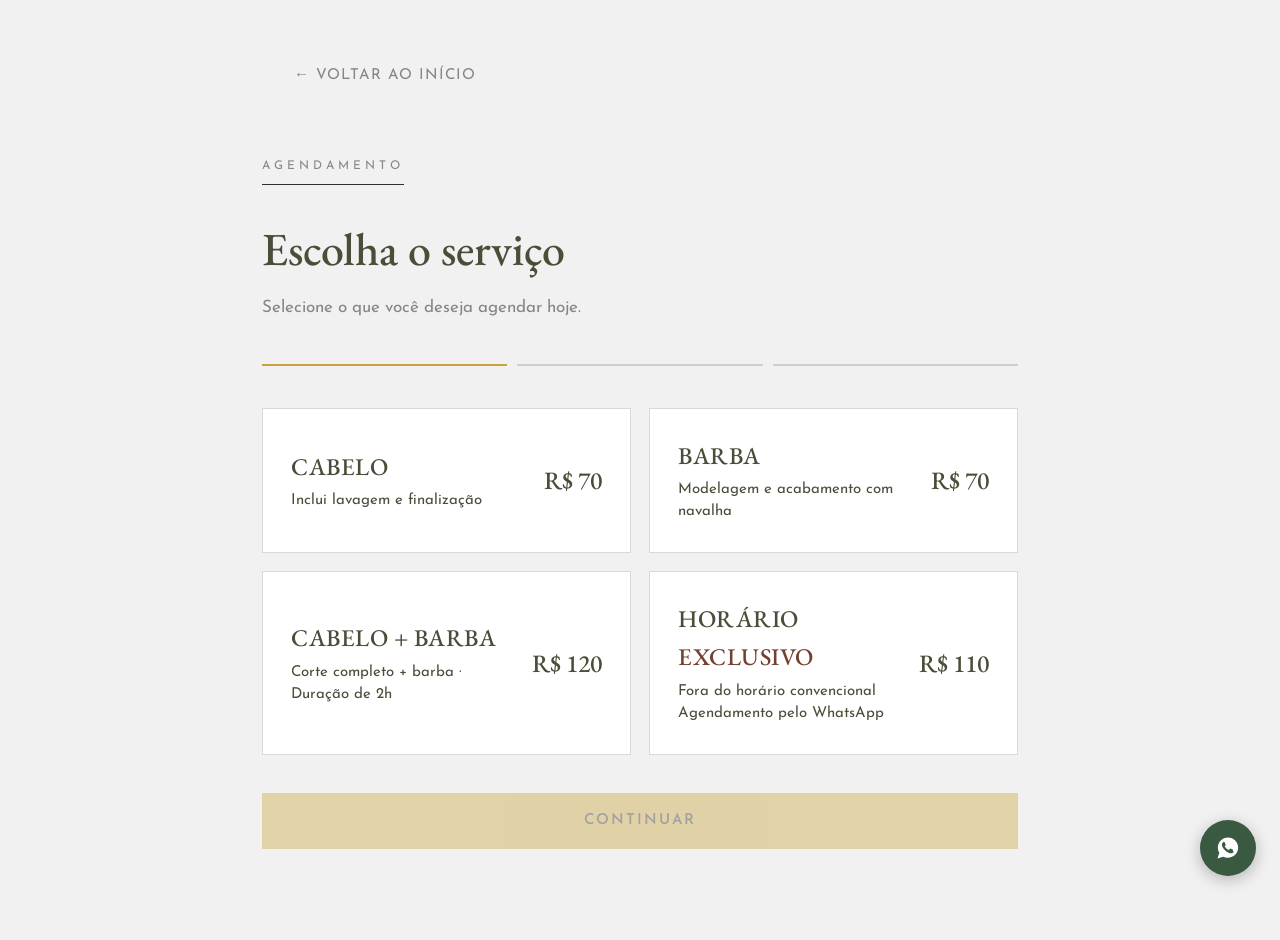
<file: pages/agendar.html>
<!DOCTYPE html>
<html lang="pt-BR">
<head>
<meta charset="UTF-8" />
<meta name="viewport" content="width=device-width, initial-scale=1.0" />
<title>Agendar — Alison Estevam</title>
<link rel="preconnect" href="https://fonts.googleapis.com">
<link rel="preconnect" href="https://fonts.gstatic.com" crossorigin>
<link href="https://fonts.googleapis.com/css2?family=EB+Garamond:wght@400;500;600;700&family=Josefin+Sans:wght@300;400;500;600;700&family=Baskervville:ital@0;1&display=swap" rel="stylesheet">
<link rel="stylesheet" href="../css/style.css" />
<link rel="stylesheet" href="../css/desktop-responsive.css" media="(min-width: 900px)" />
<style>
  /* Forca o fluxo a ser visivel e nao fixo na pagina dedicada */
  #booking-flow-root { display: block !important; position: static !important; overflow-y: visible !important; inset: auto !important; z-index: auto !important; }
  body { background: #FFFFFF; } /* --branco */
</style>
</head>
<body>
<div id="booking-flow-root">

<div class="dev-nav" id="devNav"></div>

<div class="app-wrap">

  <!-- ============ SCREEN 2: SERVICE SELECTION ============ -->
  <div class="screen" id="screen-booking-service">
    <div class="back-link" onclick="closeBookingFlow()">← Voltar ao início</div>
    <div class="booking-header">
      <div class="eyebrow">Agendamento</div>
      <h2 class="booking-title">Escolha o serviço</h2>
      <p class="booking-subtitle">Selecione o que você deseja agendar hoje.</p>
    </div>

    <div class="step-indicator">
      <div class="step-dot done"></div>
      <div class="step-dot"></div>
      <div class="step-dot"></div>
    </div>

    <div class="service-list">
      <div class="bk-card" data-service="Cabelo" data-price="R$ 70" onclick="selectService(this)">
        <div>
          <div class="name">Cabelo</div>
          <div class="meta">Inclui lavagem e finalização</div>
        </div>
        <div class="price">R$ 70</div>
      </div>

      <div class="bk-card" data-service="Barba" data-price="R$ 70" onclick="selectService(this)">
        <div>
          <div class="name">Barba</div>
          <div class="meta">Modelagem e acabamento com navalha</div>
        </div>
        <div class="price">R$ 70</div>
      </div>

      <div class="bk-card" data-service="Cabelo + Barba" data-price="R$ 120" data-duration="2" onclick="selectService(this)">
        <div>
          <div class="name">Cabelo + Barba</div>
          <div class="meta">Corte completo + barba · Duração de 2h</div>
        </div>
        <div class="price">R$ 120</div>
      </div>

      <div class="bk-card" data-service="Horário Exclusivo" data-price="R$ 110" data-whatsapp-only="true" onclick="selectService(this)">
        <div>
          <div class="name">Horário <span style="color: var(--marrom);">Exclusivo</span></div>
          <div class="meta">Fora do horário convencional<br>Agendamento pelo WhatsApp</div>
        </div>
        <div class="price">R$ 110</div>
      </div>

    </div>

    <div class="continue-bar">
      <button class="btn-primary-gold" style="width:100%; max-width:100%;" id="continueBtn1" onclick="openComplementos()" disabled>
        Continuar
      </button>
    </div>
  </div>

  <!-- ============ MODAL: COMPLEMENTOS (sobrepõe a tela de Serviço) ============ -->
  <div class="modal-backdrop" id="complementosBackdrop">
    <div class="modal-box">
      <div class="modal-close" onclick="closeComplementos()">✕</div>
      <div class="modal-optional-tag">Opcional</div>
      <h2 class="booking-title">Complementos</h2>
      <p class="booking-subtitle">Adicione um cuidado extra ao seu horário, se quiser — não é obrigatório.</p>

      <div class="service-list" id="complementosList" style="padding:0;"></div>

      <div class="continue-bar" style="padding:24px 0 0;">
        <button class="btn-primary-gold" style="width:100%; max-width:100%;" id="continueComplementosBtn" onclick="closeComplementos(); goTo('booking-calendar');">
          Continuar sem complementos
        </button>
      </div>
    </div>
  </div>

  <!-- ============ SCREEN 3: CALENDAR + TIME ============ -->
  <div class="screen" id="screen-booking-calendar">
    <div class="back-link" onclick="goTo('booking-service')">← Trocar serviço</div>
    <div class="booking-header">
      <div class="eyebrow">Agendamento</div>
      <h2 class="booking-title">Escolha data e horário</h2>
      <p class="booking-subtitle" id="serviceConfirmText">Horários disponíveis para o serviço selecionado.</p>
    </div>

    <div class="step-indicator">
      <div class="step-dot done"></div>
      <div class="step-dot done"></div>
      <div class="step-dot"></div>
    </div>

    <div class="calendar-wrap">
      <div class="cal-month">
        <div class="label" id="calLabel">—</div>
        <div class="arrows">
          <span id="prevMonthBtn" onclick="changeMonth(-1)">‹</span>
          <span id="nextMonthBtn" onclick="changeMonth(1)">›</span>
        </div>
      </div>
      <div class="cal-legend">
        <span>Disponibilidade:</span>
        <span class="cal-legend__item"><span class="cal-day__dot cal-day__dot--alta"></span>7–5</span>
        <span class="cal-legend__item"><span class="cal-day__dot cal-day__dot--media"></span>4–3</span>
        <span class="cal-legend__item"><span class="cal-day__dot cal-day__dot--baixa"></span>2–1</span>
      </div>
      <div class="cal-grid" id="calGrid">
        <div class="cal-dow">D</div><div class="cal-dow">S</div><div class="cal-dow">T</div><div class="cal-dow">Q</div><div class="cal-dow">Q</div><div class="cal-dow">S</div><div class="cal-dow">S</div>
      </div>

      <div class="time-label" id="timeLabel">Selecione um dia para ver os horários</div>
      <div class="time-grid" id="timeGrid"></div>
    </div>

    <div class="continue-bar">
      <button class="btn-primary-gold" style="width:100%; max-width:100%;" id="continueBtn2" onclick="goTo('booking-confirm')" disabled>
        Continuar
      </button>
    </div>
  </div>

  <!-- ============ SCREEN 4: SUMMARY + CONFIRM ============ -->
  <div class="screen" id="screen-booking-confirm">
    <div class="back-link" onclick="goTo('booking-calendar')">← Ajustar data/horário</div>
    <div class="booking-header">
      <div class="eyebrow">Agendamento</div>
      <h2 class="booking-title">Confirme seu horário</h2>
      <p class="booking-subtitle">Revise os detalhes antes de confirmar.</p>
    </div>

    <div class="customer-fields">
      <label for="customerName">Nome</label>
      <input id="customerName" type="text" autocomplete="name" placeholder="Seu nome completo">
      <label for="customerPhone">WhatsApp</label>
      <input id="customerPhone" type="tel" autocomplete="tel" placeholder="(11) 99999-9999">
    </div>

    <div class="step-indicator">
      <div class="step-dot done"></div>
      <div class="step-dot done"></div>
      <div class="step-dot done"></div>
    </div>

    <div class="summary-box">
      <div class="summary-row"><div class="label">Serviço</div><div class="value" id="sumService">—</div></div>
      <div class="summary-row stack"><div class="label">Complementos</div><div class="value" id="sumComplementos">—</div></div>
      <div class="summary-row"><div class="label">Data</div><div class="value" id="sumDate">—</div></div>
      <div class="summary-row"><div class="label">Horário</div><div class="value" id="sumTime">—</div></div>
      <div class="summary-row"><div class="label">Valor</div><div class="value" id="sumPrice">—</div></div>
    </div>

    <div class="continue-bar">
      <button class="btn-primary-gold confirm-booking-btn" style="width:100%; max-width:100%;" onclick="confirmBooking()">
        Confirmar agendamento
      </button>
    </div>
  </div>

  <!-- ============ SCREEN 5: SUCCESS ============ -->
  <div class="screen" id="screen-booking-success">
    <div class="confirm-screen">
      <div class="confirm-icon">
        <svg viewBox="0 0 24 24" fill="none" stroke-width="2" stroke-linecap="round" stroke-linejoin="round"><polyline points="20 6 9 17 4 12"></polyline></svg>
      </div>
      <h2>Agendamento confirmado</h2>
      <p>Seu agendamento foi registrado. Em breve entraremos em contato pelo WhatsApp informado. Até breve.</p>
      <button class="btn-primary-gold" onclick="resetAndGoHero()">Voltar ao início</button>
    </div>
  </div>

</div>

<!-- Floating WhatsApp, visible across all screens -->
<div class="floating-wa" onclick="alert('Abriria o WhatsApp diretamente')">
  <svg viewBox="0 0 32 32" fill="white"><path d="M16.001 3C9.096 3 3.5 8.596 3.5 15.5c0 2.393.669 4.63 1.828 6.537L3 29l7.16-2.279A12.44 12.44 0 0 0 16.001 28C22.906 28 28.5 22.404 28.5 15.5S22.906 3 16.001 3zm7.06 17.606c-.302.851-1.497 1.559-2.457 1.764-.653.139-1.507.25-4.383-.941-3.68-1.525-6.048-5.263-6.233-5.508-.177-.245-1.487-1.981-1.487-3.779 0-1.798.943-2.68 1.278-3.049.302-.334.66-.417.88-.417.221 0 .441.002.634.011.204.01.478-.077.747.57.28.673.951 2.323 1.034 2.492.083.169.139.368.028.599-.11.23-.166.373-.331.573-.166.2-.348.446-.497.599-.166.169-.339.352-.145.688.194.336.862 1.423 1.851 2.304 1.271 1.133 2.343 1.484 2.679 1.653.336.169.532.14.728-.086.194-.226.833-.972 1.056-1.305.222-.334.443-.278.746-.169.303.109 1.928.909 2.259 1.074.331.166.55.246.632.383.083.14.083.809-.219 1.639z"/></svg>
</div>

</div><!-- /#booking-flow-root -->

<script src="../js/script.js"></script>
<script>
  // Pre-selecao de servico via query string
  (function(){
    var params = new URLSearchParams(window.location.search);
    var service = params.get('service');
    function init(){
      var root = document.getElementById('booking-flow-root');
      if(root) root.style.display = 'block';
      if(service && typeof openBookingFlow === 'function'){ openBookingFlow(service); }
      else if(typeof goTo === 'function'){ goTo('booking-service'); }
    }
    if(document.readyState === 'loading'){ document.addEventListener('DOMContentLoaded', init); }
    else { init(); }
  })();
</script>
</body>
</html>
</file>
<file: css/style.css>
html{ scroll-behavior:smooth; }
  :root{
    --carvao:#2E2E2B;
    --off-white:#F1F1F1;
    --branco:#FFFFFF;
    --dourado:#CBA339;
    --verde:#4B4D39;
    --marrom:#744032;
    --creme:#F5F0E8;
    --navbar-h:15.989vw; /* -10% adicional sobre 17.765vw (que já era -20% do valor original, 22.206vw) */
  }

  *{box-sizing:border-box; margin:0; padding:0;}

  body{
    background:var(--branco);
    display:flex;
    flex-direction:column;
    align-items:center;
  }

  /* ================= BARRA FIXA (fora do Hero) ================= */
  .site-navbar{
    position:fixed;
    top:0;
    left:0;
    width:100%;
    height:var(--navbar-h);
    background:var(--branco);
    z-index:1000;
    container-type:inline-size;
  }

  /* ---------- Tipografia compartilhada: MENU / marca / AGENDAR ---------- */
  .site-navbar__link{
    position:absolute;
    top:58%;
    transform:translateY(-50%);
    color:var(--carvao);
    font-family:'Josefin Sans', sans-serif;
    font-weight:400;
    font-size:2.9cqw;
    letter-spacing:0.08em;
    line-height:1;
    text-transform:uppercase;
    text-decoration:none;
    background:none;
    border:none;
    padding:0;
    cursor:pointer;
    white-space:nowrap;
  }

  .site-navbar__menu-text{
    left:6.136%;
  }
  /* Área de toque confortável, mesmo com a barra reduzida */
  .site-navbar__menu-text::before{
    content:'';
    position:absolute;
    top:-16px;
    bottom:-16px;
    left:-10px;
    right:-10px;
  }

  .site-navbar__brand{
    left:50%;
    top:58%;
    transform:translate(-50%,-50%);
    font-family:'EB Garamond', serif;
    font-weight:400;
    font-size:2.9cqw;
    letter-spacing:0.04em;
  }

  .site-navbar__cta{
    right:6.136%;
  }

  .site-navbar button:focus-visible,
  .site-navbar a:focus-visible{
    outline:2px solid var(--dourado);
    outline-offset:2px;
  }

  /* ================= MENU LATERAL ================= */
  .side-menu{
    position:fixed;
    top:0;
    left:0;
    width:min(82vw, 360px);
    height:100vh;
    padding:34px 30px;
    background:var(--creme);
    color:var(--carvao);
    transform:translateX(-100%);
    transition:transform .3s ease;
    z-index:1200;
    box-shadow:8px 0 30px rgba(0,0,0,.2);
  }
  .side-menu.is-open{ transform:translateX(0); }
  .side-menu__close{
    position:absolute;
    top:18px;
    right:22px;
    border:0;
    background:none;
    color:var(--carvao);
    font-size:32px;
    line-height:1;
    cursor:pointer;
  }
  .side-menu__eyebrow{
    margin-top:48px;
    color:var(--dourado);
    font:500 12px 'Josefin Sans',sans-serif;
    letter-spacing:.2em;
    text-transform:uppercase;
  }
  .side-menu__nav{ margin-top:34px; }
  .side-menu__module{
    padding-bottom:16px;
    border-bottom:1px solid rgba(46,46,43,.2);
    font:500 28px 'EB Garamond',serif;
  }
  .side-menu__item{
    display:block;
    width:100%;
    padding:18px 0;
    border:0;
    border-bottom:1px solid rgba(46,46,43,.12);
    background:none;
    color:var(--carvao);
    text-align:left;
    font:400 17px 'Josefin Sans',sans-serif;
    cursor:default;
  }
  .side-menu-backdrop{
    position:fixed;
    inset:0;
    background:rgba(0,0,0,.45);
    opacity:0;
    pointer-events:none;
    transition:opacity .3s ease;
    z-index:1100;
  }
  .side-menu-backdrop.is-visible{ opacity:1; pointer-events:auto; }

  /* ================= HERO ================= */
  /* Frame de referência: 440 de largura (pontos lógicos do iPhone 16 Pro
     Max). Todo o posicionamento interno é feito em % desse frame, para
     que a proporção exata do design seja preservada em qualquer largura
     de tela. A barra fixa agora vive fora do Hero (.site-navbar), por
     isso o Hero ganha margin-top equivalente à altura dela. */
  .hero{
    position:relative;
    width:100%;
    max-width:560px;
    aspect-ratio:440/858.293;
    margin-top:var(--navbar-h);
    background:var(--branco);
    overflow:hidden;
    container-type:inline-size;
  }

  .hero__el{
    position:absolute;
    z-index:1;
  }

  /* ---------- Título ---------- */
  .hero__title{
    left:10%;
    top:2%;
    width:80%;
    height:13.111%;
    color:var(--carvao);
    font-family:'Baskervville', serif;
    font-weight:400;
    font-size:14.5cqw;
    line-height:0.9;
    text-align:center;
    text-transform:uppercase;
    letter-spacing:0.1em;
  }

  /* ---------- Foto de fundo ---------- */
  .hero__photo{
    left:0%;
    top:0%;
    width:100%;
    height:100%;
    z-index:0;
    background-image:url("[data-uri]");
    background-size:cover;
    background-position:center;
    opacity:0.25;
  }

  /* ---------- Botão AGENDAR (CTA principal) ---------- */
  .hero__cta-primary{
    left:28.348%;
    top:68.716%;
    width:43.205%;
    height:6.121%;
    background:var(--dourado);
    color:var(--carvao);
    border:none;
    border-radius:2px;
    font-family:'Josefin Sans', sans-serif;
    font-weight:700;
    font-size:2.65cqw;
    letter-spacing:0.3em;
    line-height:1.4;
    text-transform:uppercase;
    display:flex;
    align-items:center;
    justify-content:center;
    text-decoration:none;
    cursor:pointer;
  }

  /* ---------- Botão VER SERVIÇOS (CTA secundário) ---------- */
  .hero__cta-secondary{
    left:32.591%;
    top:76.674%;
    width:34.811%;
    height:5.243%;
    background:transparent;
    color:var(--carvao);
    border:1px solid var(--carvao);
    border-radius:2px;
    font-family:'Josefin Sans', sans-serif;
    font-weight:700;
    font-size:1.89cqw;
    letter-spacing:0.3em;
    line-height:1.4;
    text-transform:uppercase;
    display:flex;
    align-items:center;
    justify-content:center;
    text-decoration:none;
    cursor:pointer;
  }

  .hero button:focus-visible,
  .hero a:focus-visible{
    outline:2px solid var(--dourado);
    outline-offset:2px;
  }

  /* ================= SERVIÇOS ================= */
  /* Frame de referência: largura 1320px (canvas do Canva). Todas as
     medidas usam cqw (1cqw = 1% da largura do container .services),
     fator valor_px ÷ 1320 × 100 — mesma metodologia usada na Hero. */
  .services{
    position:relative;
    width:100%;
    max-width:560px;
    background:var(--branco);
    container-type:inline-size;
    padding-top:21.734cqw;
    padding-bottom:10cqw;
    overflow:hidden;
  }

  /* ---------- Cabeçalho ---------- */
  .services__eyebrow{
    margin-left:10%;
    width:22.947%;
    color:var(--carvao);
    font-family:'Josefin Sans', sans-serif;
    font-weight:300;
    font-size:3.030cqw;
    letter-spacing:0.3em;
    line-height:0.8;
    text-transform:uppercase;
  }

  .services__line{
    margin-left:6.523%;
    margin-top:4.5cqw;
    width:86.955%;
    height:1px;
    background:rgba(46,46,43,0.25);
    transform:scaleY(0.5);
    transform-origin:top;
  }

  .services__title{
    margin-left:9.962%;
    margin-top:12.894cqw;
    width:73.917%;
    color:var(--carvao);
    font-family:'EB Garamond', serif;
    font-weight:400;
    font-size:5.682cqw;
    letter-spacing:0.05em;
    line-height:0.8;
    text-transform:uppercase;
  }

  .services__subtitle{
    margin-left:9.962%;
    margin-top:2.8cqw;
    width:45.098%;
    color:var(--carvao);
    font-family:'Josefin Sans', sans-serif;
    font-weight:400;
    font-size:3.030cqw;
    letter-spacing:0.07em;
    line-height:1.3;
  }

  /* ---------- Carrossel ---------- */
  .services__track{
    margin-top:9.4cqw;
    display:flex;
    gap:4.803cqw;
    overflow-x:auto;
    scroll-snap-type:x mandatory;
    padding:0 24.5cqw;
    -webkit-overflow-scrolling:touch;
    scrollbar-width:none;
  }
  .services__track::-webkit-scrollbar{ display:none; }

  .service-card{
    position:relative;
    flex:0 0 51cqw;
    height:101.909cqw;
    scroll-snap-align:center;
  }

  .service-card__photo{
    position:absolute;
    top:0; left:0;
    width:100%;
    height:57.886cqw;
    background-color:#2a2a27;
    background-size:cover;
    background-position:center top;
  }

  .service-card__body{
    position:absolute;
    top:57.886cqw; left:0;
    width:100%;
    height:44.023cqw;
    background:var(--off-white);
  }

  .service-card__name{
    position:absolute;
    top:63.523cqw; left:14.030cqw;
    width:22.947cqw;
    text-align:center;
    color:var(--verde);
    font-family:'EB Garamond', serif;
    font-weight:700;
    font-size:3.409cqw;
    letter-spacing:0.15em;
    line-height:1;
    text-transform:uppercase;
  }

  .service-card__desc{
    position:absolute;
    top:72.129cqw; left:1.318cqw;
    width:48.364cqw;
    text-align:center;
    color:var(--verde);
    font-family:'Josefin Sans', sans-serif;
    font-weight:400;
    font-size:3.030cqw;
    letter-spacing:0.07em;
    line-height:1.35;
  }

  .service-card[data-index="2"] .service-card__desc{
    top:75.538cqw;
  }

  .service-card[data-index="3"] .service-card__desc{
    top:73.8cqw;
  }

  .service-card__price{
    position:absolute;
    top:89.674cqw; left:5.182cqw;
    width:12.583cqw;
    color:var(--verde);
    font-family:'EB Garamond', serif;
    font-weight:600;
    font-size:3.409cqw;
    letter-spacing:0.05em;
    line-height:0.8;
    display:flex;
    align-items:center;
    height:6.705cqw;
  }

  .service-card__cta{
    position:absolute;
    top:89.674cqw; left:22.674cqw;
    width:24.106cqw;
    height:6.705cqw;
    background:var(--dourado);
    color:var(--carvao);
    border:none;
    border-radius:2px;
    font-family:'Josefin Sans', sans-serif;
    font-weight:700;
    font-size:2.2cqw;
    letter-spacing:0.3em;
    line-height:1.4;
    text-transform:uppercase;
    display:flex;
    align-items:center;
    justify-content:center;
    text-decoration:none;
    cursor:pointer;
  }

  .service-card--exclusivo .service-card__name{ color:var(--marrom); }
  .service-card--exclusivo .service-card__cta{
    background:var(--marrom);
    color:var(--off-white);
  }

  /* ---------- Bolinhas ---------- */
  .services__dots{
    margin-top:5cqw;
    display:flex;
    justify-content:center;
    gap:1.8cqw;
  }
  .dot{
    width:1.8cqw;
    height:1.8cqw;
    border-radius:50%;
    border:1px solid var(--carvao);
    background:transparent;
    padding:0;
    cursor:pointer;
  }
  .dot.is-active{
    background:var(--carvao);
  }

  .services a:focus-visible,
  .services button:focus-visible{
    outline:2px solid var(--dourado);
    outline-offset:2px;
  }

  /* ================= PORTFÓLIO ================= */
  /* Frame de referência: largura 1320px (canvas do Canva), altura 2868px.
     Todas as medidas usam cqw, fator valor_px ÷ 1320 × 100 —
     mesma metodologia usada nas demais seções. */
  .portfolio{
    position:relative;
    width:100%;
    max-width:560px;
    aspect-ratio:440/956;
    background:var(--branco);
    container-type:inline-size;
    overflow:hidden;
  }

  /* ---------- Cabeçalho ---------- */
  .portfolio__eyebrow{
    position:absolute;
    top:22.947cqw;
    left:10cqw;
    width:22.947cqw;
    color:var(--carvao);
    font-family:'Josefin Sans', sans-serif;
    font-weight:300;
    font-size:3.030cqw;
    letter-spacing:0.3em;
    line-height:0.8;
    text-transform:uppercase;
  }

  .portfolio__line{
    position:absolute;
    top:29.583cqw;
    left:6.523cqw;
    width:86.955cqw;
    height:1px;
    background:rgba(46,46,43,0.25);
    transform:scaleY(0.5);
    transform-origin:top;
  }

  .portfolio__title{
    position:absolute;
    top:36.871cqw;
    left:10cqw;
    width:80cqw;
    color:var(--carvao);
    font-family:'EB Garamond', serif;
    font-weight:400;
    font-size:5.682cqw;
    letter-spacing:0.05em;
    line-height:0.8;
    text-transform:uppercase;
  }

  .portfolio__subtitle{
    position:absolute;
    top:50.045cqw;
    left:10cqw;
    width:48.811cqw;
    color:var(--carvao);
    font-family:'Josefin Sans', sans-serif;
    font-weight:400;
    font-size:3.030cqw;
    letter-spacing:0.07em;
    line-height:1.3;
  }

  /* ---------- Grade de fotos ---------- */
  /* 3 colunas x 3 linhas, encostada nas duas bordas (X:0 até X:1320).
     Gap horizontal: 21.75px (=1.648cqw) | Gap vertical: 20.85px (=1.580cqw)
     — valores uniformes, pequenas variações do Canva tratadas como
     arredondamento (confirmado por Alison). */
  .portfolio__photo{
    position:absolute;
    width:32.235cqw;
    height:48.030cqw;
    background-color:#2a2a27;
    background-size:cover;
    background-position:center;
  }
  .portfolio__photo[data-pos="1"]{ top:60.023cqw; left:0; }
  .portfolio__photo[data-pos="2"]{ top:60.023cqw; left:33.883cqw; }
  .portfolio__photo[data-pos="3"]{ top:60.023cqw; left:67.765cqw; }
  .portfolio__photo[data-pos="4"]{ top:109.633cqw; left:0; }
  .portfolio__photo[data-pos="5"]{ top:109.633cqw; left:33.883cqw; }
  .portfolio__photo[data-pos="6"]{ top:109.633cqw; left:67.765cqw; }
  .portfolio__photo[data-pos="7"]{ top:159.242cqw; left:0; }
  .portfolio__photo[data-pos="8"]{ top:159.242cqw; left:33.883cqw; }
  .portfolio__photo[data-pos="9"]{ top:159.242cqw; left:67.765cqw; }

/* ================= CUIDADOS ================= */
  /* Frame de referência: largura 1320px (canvas do Canva), altura 2868px.
     Todas as medidas usam cqw, fator valor_px ÷ 1320 × 100 —
     mesma metodologia usada nas demais seções.
     Sem botão, sem preço — apenas vitrine (foto + nome + descrição +
     disponibilidade). */
  .cuidados{
    position:relative;
    width:100%;
    max-width:560px;
    aspect-ratio:440/956;
    background:var(--branco);
    container-type:inline-size;
    overflow:hidden;
    margin:0 auto;
  }

  /* ---------- Cabeçalho ---------- */
  .cuidados__eyebrow{
    position:absolute;
    top:21.735cqw;
    left:10cqw;
    width:22.947cqw;
    color:var(--carvao);
    font-family:'Josefin Sans', sans-serif;
    font-weight:300;
    font-size:3.030cqw;
    letter-spacing:0.3em;
    line-height:0.8;
    text-transform:uppercase;
  }

  .cuidados__line{
    position:absolute;
    left:6.523cqw;
    width:86.955cqw;
    height:1px;
    background:rgba(46,46,43,0.12);
    transform:scaleY(0.5);
    transform-origin:top;
  }
  .cuidados__line--header-1{ top:29.583cqw; }
  .cuidados__line--header-2{ top:62.114cqw; }

  .cuidados__title{
    position:absolute;
    top:42.477cqw;
    left:9.962cqw;
    width:83.515cqw;
    color:var(--carvao);
    font-family:'EB Garamond', serif;
    font-weight:400;
    font-size:5.682cqw;
    letter-spacing:0.05em;
    line-height:0.8;
    text-transform:uppercase;
  }

  .cuidados__subtitle{
    position:absolute;
    top:50.811cqw;
    left:9.962cqw;
    width:52.091cqw;
    color:var(--carvao);
    font-family:'Josefin Sans', sans-serif;
    font-weight:400;
    font-size:3.030cqw;
    letter-spacing:0.07em;
    line-height:1.3;
  }

  /* ---------- Card (foto + texto) ---------- */
  .cuidado{
    position:absolute;
    left:0; width:100%;
  }

  .cuidado__photo{
    position:absolute;
    left:9.962cqw;
    width:33.106cqw;
    height:33.106cqw;
    background-size:cover;
    background-position:center;
    background-color:#2a2a27;
  }

  .cuidado__name{
    position:absolute;
    left:46.970cqw;
    color:var(--carvao);
    font-family:'EB Garamond', serif;
    font-weight:700;
    font-size:3.409cqw;
    letter-spacing:0.03em;
    line-height:1;
    text-transform:uppercase;
    text-align:left;
    white-space:nowrap;
  }

  .cuidado__underline{
    position:absolute;
    height:1px;
    background:rgba(46,46,43,0.45);
    transform:scaleY(0.5);
    transform-origin:top;
  }

  .cuidado__desc{
    position:absolute;
    left:46.970cqw;
    width:39.856cqw;
    color:var(--carvao);
    font-family:'Josefin Sans', sans-serif;
    font-weight:400;
    font-size:3.030cqw;
    letter-spacing:0.07em;
    line-height:1.35;
    text-align:left;
  }

  .cuidado__disponivel{
    position:absolute;
    left:46.970cqw;
    width:52.091cqw;
    color:var(--dourado);
    font-family:'Josefin Sans', sans-serif;
    font-weight:400;
    font-size:2.3cqw;
    letter-spacing:0.04em;
    line-height:1.2;
    text-align:left;
  }

  /* ---------- Posições específicas de cada card ---------- */
  /* Card 1 — Sobrancelha */
  [data-cuidado="1"] .cuidado__photo{ top:67.152cqw; }
  [data-cuidado="1"] .cuidado__name{ top:70.485cqw; }
  [data-cuidado="1"] .cuidado__underline{ left:46.568cqw; top:74.652cqw; }
  [data-cuidado="1"] .cuidado__desc{ top:80.288cqw; }
  [data-cuidado="1"] .cuidado__disponivel{ top:96.000cqw; }

  /* Card 2 — Hidratação Capilar */
  [data-cuidado="2"] .cuidado__photo{ top:110.371cqw; }
  [data-cuidado="2"] .cuidado__name{ top:113.705cqw; }
  [data-cuidado="2"] .cuidado__underline{ left:46.568cqw; top:117.902cqw; }
  [data-cuidado="2"] .cuidado__desc{ top:120.856cqw; }
  [data-cuidado="2"] .cuidado__disponivel{ top:139.182cqw; }

  /* Card 3 — Revitalização Facial */
  [data-cuidado="3"] .cuidado__photo{ top:153.568cqw; }
  [data-cuidado="3"] .cuidado__name{ top:156.902cqw; }
  [data-cuidado="3"] .cuidado__underline{ left:46.811cqw; top:161.068cqw; }
  [data-cuidado="3"] .cuidado__desc{ top:164.023cqw; }
  [data-cuidado="3"] .cuidado__disponivel{ top:182.356cqw; }

  /* Linhas separadoras entre cards */
  .cuidados__line--sep-1{ top:105.318cqw; }
  .cuidados__line--sep-2{ top:148.515cqw; }
  .cuidados__line--sep-3{ top:191.720cqw; }

  /* ---------- Frase final (exemplo opcional, ver nota) ---------- */
  .cuidados__cta-final{
    position:absolute;
    top:198cqw;
    left:9.962cqw;
    width:80cqw;
    color:var(--carvao);
    font-family:'Josefin Sans', sans-serif;
    font-weight:400;
    font-size:2.7cqw;
    letter-spacing:0.05em;
    line-height:1.4;
    text-align:left;
  }
  .cuidados__cta-final a{
    color:var(--dourado);
    text-decoration:underline;
  }

  /* ---------- Efeito de chegada ao rolar (scroll reveal) ---------- */
  .cuidados__reveal-group{
    opacity:0;
    transform:translateY(24px);
    transition:opacity 0.7s ease, transform 0.7s ease;
  }
  .cuidados__reveal-group.is-visible{
    opacity:1;
    transform:translateY(0);
  }

  .cuidado__photo,
  .cuidado__name,
  .cuidado__desc,
  .cuidado__disponivel{
    opacity:0;
    transform:translateY(24px);
    transition:opacity 0.6s ease, transform 0.6s ease;
  }
  .cuidado__underline{
    opacity:0;
    transition:opacity 0.6s ease;
  }

  .cuidado.is-visible .cuidado__photo{ opacity:1; transform:translateY(0); transition-delay:0s; }
  .cuidado.is-visible .cuidado__name{ opacity:1; transform:translateY(0); transition-delay:0.15s; }
  .cuidado.is-visible .cuidado__underline{ opacity:1; transition-delay:0.15s; }
  .cuidado.is-visible .cuidado__desc{ opacity:1; transform:translateY(0); transition-delay:0.28s; }
  .cuidado.is-visible .cuidado__disponivel{ opacity:1; transform:translateY(0); transition-delay:0.42s; }

  @media (prefers-reduced-motion: reduce){
    .cuidados__reveal-group{ transition:none; opacity:1; transform:none; }
    .cuidado__photo, .cuidado__name, .cuidado__desc, .cuidado__disponivel{
      transition:none; opacity:1; transform:none;
    }
    .cuidado__underline{ transition:none; opacity:1; }
  }


  /* ================= BOTÃO FLUTUANTE WHATSAPP ================= */
  .whatsapp-float{
    position:fixed;
    right:20px;
    bottom:20px;
    width:56px;
    height:56px;
    border-radius:50%;
    background:#395941;
    display:flex;
    align-items:center;
    justify-content:center;
    box-shadow:0 6px 18px rgba(0,0,0,0.35);
    z-index:900;
    text-decoration:none;
    transition:transform 0.2s ease;
  }
  .whatsapp-float svg{ width:28px; height:28px; }
  .whatsapp-float:hover{ transform:scale(1.05); }
  .whatsapp-float:focus-visible{ outline:2px solid var(--dourado); outline-offset:3px; }

/* ---- Style Block ---- */

:root {
    --bg: #F1F1F1;
    --creme: #F5F0E8;
    --dark: #2E2E2B;
    --olive: #4B4D39;
    --gold: #CBA339;
    --marrom: #744032;
    --text-soft: rgba(46,46,43,0.55);
    --ui-font: 'Josefin Sans';
    --serif-font: 'EB Garamond';
    --avail-alta: #7FA377;
    --avail-media: #D9B85C;
    --avail-baixa: #B8695C;
  }

  #booking-flow-root {
    display: none;
    position: fixed;
    inset: 0;
    z-index: 2000;
    overflow-y: auto;
    -webkit-overflow-scrolling: touch;
  }

  #booking-flow-root * { box-sizing: border-box; }

  #booking-flow-root {
    font-family: var(--ui-font), sans-serif;
    background: var(--bg);
    color: var(--dark);
    line-height: 1.6;
  }

  #booking-flow-root h1, #booking-flow-root h2, #booking-flow-root h3, #booking-flow-root .serif {
    font-family: var(--serif-font), serif;
    font-weight: 500;
  }

  .screen {
    display: none;
    min-height: 100vh;
    width: 100%;
    max-width: 480px;
    margin: 0 auto;
    position: relative;
    animation: fadeIn 0.4s ease;
  }

  .screen.active { display: block; }

  @keyframes fadeIn {
    from { opacity: 0; transform: translateY(8px); }
    to { opacity: 1; transform: translateY(0); }
  }

  /* ---------- NAV BAR (fake, just for context) ---------- */
  .topbar {
    display: flex;
    justify-content: space-between;
    align-items: center;
    padding: 24px 32px;
    border-bottom: 1px solid rgba(0,0,0,0.15);
  }

  .menu-icon {
    width: 28px;
    display: flex;
    flex-direction: column;
    gap: 5px;
  }
  .menu-icon span {
    height: 2px;
    background: var(--olive);
    display: block;
  }

  .btn-topbar {
    background: var(--olive);
    color: var(--bg);
    font-size: 12px;
    letter-spacing: 1.5px;
    padding: 12px 22px;
    text-transform: uppercase;
    font-weight: 500;
  }

  /* ---------- HERO ---------- */
  .hero-img-wrap {
    position: relative;
    width: 100%;
    height: 640px;
    overflow: hidden;
  }
  .hero-title {
    text-align: center;
    padding: 30px 0 0;
  }
  .hero-title h1 {
    font-size: 56px;
    font-weight: 500;
    line-height: 0.8;
    color: var(--olive);
  }
  .second-line {
    color: var(--bg);
    font-weight: 400;
  }

  .hero-photo-placeholder {
    width: 100%;
    height: 100%;
    background: #2E2E2B;
  }

  .hero-overlay-buttons {
    position: absolute;
    bottom: 50px;
    left: 0;
    right: 0;
    display: flex;
    flex-direction: column;
    align-items: center;
    gap: 14px;
    padding: 0 30px;
  }

  .btn-primary-gold {
    background: var(--gold);
    color: var(--dark);
    text-align: center;
    padding: 18px 0;
    width: 100%;
    max-width: 340px;
    letter-spacing: 2px;
    font-size: 13px;
    text-transform: uppercase;
    font-weight: 600;
    border: none;
    cursor: pointer;
    transition: filter 0.2s;
    font-family: var(--ui-font), sans-serif;
  }
  .btn-primary-gold:hover { filter: brightness(1.08); }

  .btn-outline-light {
    border: 1px solid var(--bg);
    color: var(--bg);
    text-align: center;
    padding: 16px 0;
    width: 100%;
    max-width: 280px;
    letter-spacing: 2px;
    font-size: 12px;
    text-transform: uppercase;
    background: transparent;
    cursor: pointer;
    font-family: var(--ui-font), sans-serif;
    font-weight: 500;
  }

  .hero-sub-actions {
    display: flex;
    justify-content: space-between;
    padding: 22px 32px;
    align-items: center;
  }

  .whatsapp-secondary {
    display: flex;
    align-items: center;
    gap: 8px;
    font-size: 12px;
    letter-spacing: 1px;
    color: var(--olive);
    text-transform: uppercase;
    border: 1px solid var(--olive);
    padding: 10px 16px;
    cursor: pointer;
    background: transparent;
    font-family: var(--ui-font), sans-serif;
    font-weight: 500;
  }
  .whatsapp-secondary svg { width: 14px; height: 14px; fill: var(--olive); }

  /* ---------- FLOATING WHATSAPP ---------- */
  .floating-wa {
    position: fixed;
    bottom: 24px;
    right: 24px;
    width: 56px;
    height: 56px;
    background: #395941;
    border-radius: 50%;
    display: flex;
    align-items: center;
    justify-content: center;
    cursor: pointer;
    box-shadow: 0 4px 16px rgba(0,0,0,0.25);
    z-index: 999;
  }
  .floating-wa svg { width: 26px; height: 26px; fill: #fff; }

  /* ---------- BOOKING FLOW ---------- */
  .booking-header {
    padding: 36px 32px 0;
  }
  .eyebrow {
    font-size: 12px;
    letter-spacing: 4px;
    color: var(--text-soft);
    text-transform: uppercase;
    border-bottom: 1px solid var(--dark);
    display: inline-block;
    padding-bottom: 8px;
    margin-bottom: 28px;
    font-family: var(--ui-font), sans-serif;
  }

  .booking-title {
    font-size: 32px;
    color: var(--olive);
    margin-bottom: 8px;
  }
  .booking-subtitle {
    font-size: 14px;
    color: var(--text-soft);
    margin-bottom: 32px;
    font-family: var(--ui-font), sans-serif;
  }

  .step-indicator {
    display: flex;
    gap: 6px;
    padding: 0 32px;
    margin-bottom: 28px;
  }
  .step-dot {
    height: 2px;
    flex: 1;
    background: rgba(0,0,0,0.15);
  }
  .step-dot.done { background: var(--gold); }

  .service-list {
    padding: 0 32px;
    display: flex;
    flex-direction: column;
    gap: 14px;
  }

  .bk-card {
    border: 1px solid rgba(0,0,0,0.15);
    padding: 20px;
    display: flex;
    justify-content: space-between;
    align-items: center;
    cursor: pointer;
    transition: border-color 0.2s, background 0.2s;
    background: #fff;
  }
  .bk-card:hover {
    border-color: var(--gold);
  }
  .bk-card.selected {
    border-color: var(--gold);
    background: var(--creme);
  }
  .complement-empty {
    font-family: var(--ui-font), sans-serif;
    font-size: 13px;
    color: var(--text-soft);
    padding: 12px 4px;
  }

  /* ---------- Modal de Complementos ---------- */
  .screen.blurred {
    filter: blur(6px);
    pointer-events: none;
    user-select: none;
  }
  .modal-backdrop {
    display: none;
    position: fixed;
    inset: 0;
    background: rgba(46,46,43,0.45);
    z-index: 1200;
    align-items: center;
    justify-content: center;
    padding: 24px;
  }
  .modal-backdrop.active {
    display: flex;
  }
  .modal-box {
    position: relative;
    background: var(--bg);
    width: 100%;
    max-width: 420px;
    max-height: 82vh;
    overflow-y: auto;
    border: 1px solid var(--dark);
    border-radius: 0;
    padding: 32px 24px 20px;
    animation: modalPop 0.25s ease;
  }
  #complementosList { gap: 8px; }
  .complement-card { padding: 12px 14px; }
  .complement-card .name { font-size: 15px; margin-bottom: 1px; }
  .complement-card .meta { font-size: 11px; line-height: 1.25; }
  .complement-card .price { font-size: 15px; }
  .modal-box .booking-title { font-size: 24px; margin-bottom: 4px; }
  .modal-box .booking-subtitle { margin-bottom: 16px; }
  @keyframes modalPop {
    from { transform: scale(0.94); opacity: 0; }
    to { transform: scale(1); opacity: 1; }
  }
  .modal-close {
    position: absolute;
    top: 28px;
    right: 28px;
    width: 32px;
    height: 32px;
    border: 1px solid rgba(46,46,43,0.25);
    border-radius: 0;
    display: flex;
    align-items: center;
    justify-content: center;
    font-size: 13px;
    color: rgba(46,46,43,0.55);
    cursor: pointer;
    background: transparent;
  }
  .bk-card .name {
    font-family: var(--serif-font), serif;
    font-size: 19px;
    color: var(--olive);
    margin-bottom: 4px;
    text-transform: uppercase;
    letter-spacing: 0.5px;
    font-weight: 500;
  }
  .complement-card .name {
    text-transform: none;
    letter-spacing: 0;
  }
  .modal-optional-tag {
    display: inline-block;
    font-size: 10px;
    letter-spacing: 1px;
    text-transform: uppercase;
    color: var(--text-soft);
    border: 1px solid rgba(0,0,0,0.2);
    padding: 3px 10px;
    margin-bottom: 10px;
    font-family: var(--ui-font), sans-serif;
  }
  .bk-card .meta {
    font-size: 12px;
    color: var(--olive);
    font-family: var(--ui-font), sans-serif;
    line-height: 1.5;
  }
  .bk-card .price {
    font-size: 20px;
    color: var(--olive);
    white-space: nowrap;
    margin-left: 14px;
    font-family: var(--serif-font), serif;
    font-weight: 500;
  }

  .section-padding { padding: 0 32px; }

  .continue-bar {
    padding: 28px 32px 40px;
  }

  .calendar-wrap {
    padding: 0 32px;
  }

  .cal-month {
    display: flex;
    justify-content: space-between;
    align-items: center;
    margin-bottom: 18px;
  }
  .cal-month .label {
    font-family: var(--serif-font), serif;
    font-size: 20px;
    font-weight: 500;
    color: var(--olive);
  }
  .cal-month .arrows {
    display: flex;
    gap: 16px;
    color: var(--olive);
    font-size: 18px;
    cursor: pointer;
  }
  .cal-month .arrows span.disabled {
    color: rgba(0,0,0,0.2);
    cursor: default;
    pointer-events: none;
  }

  .cal-grid {
    display: grid;
    grid-template-columns: repeat(7, 1fr);
    gap: 6px;
    margin-bottom: 30px;
  }
  .cal-dow {
    text-align: center;
    font-size: 10px;
    letter-spacing: 1px;
    color: var(--text-soft);
    text-transform: uppercase;
    padding-bottom: 6px;
    font-family: var(--ui-font), sans-serif;
  }
  .cal-day {
    aspect-ratio: 1;
    display: flex;
    flex-direction: column;
    align-items: center;
    justify-content: center;
    gap: 2px;
    font-size: 12px;
    line-height: 1;
    border-radius: 50%;
    cursor: pointer;
    color: var(--dark);
    font-family: var(--ui-font), sans-serif;
  }
  .cal-day.disabled {
    color: rgba(0,0,0,0.25);
    cursor: default;
  }
  .cal-day.available {
    background: rgba(75,77,57,0.08);
  }
  .cal-day.full {
    background: rgba(75,77,57,0.05);
    color: rgba(46,46,43,0.4);
  }
  .cal-day.selected {
    background: rgba(203,163,57,0.10);
    border: 1px solid var(--gold);
    color: var(--dark);
  }
  .cal-day__dot {
    height: 4px;
    border-radius: 2px;
    flex-shrink: 0;
  }
  .cal-day__dot--alta { width: 12px; background: var(--avail-alta); }
  .cal-day__dot--media { width: 8px; background: var(--avail-media); }
  .cal-day__dot--baixa { width: 4px; background: var(--avail-baixa); }

  .cal-legend {
    display: flex;
    align-items: center;
    flex-wrap: wrap;
    gap: 14px;
    font-size: 11px;
    color: var(--text-soft);
    font-family: var(--ui-font), sans-serif;
    letter-spacing: 0.3px;
    margin-bottom: 16px;
  }
  .cal-legend__item {
    display: flex;
    align-items: center;
    gap: 5px;
  }

  .time-label {
    font-size: 13px;
    color: var(--text-soft);
    margin-bottom: 14px;
    letter-spacing: 0.5px;
    font-family: var(--ui-font), sans-serif;
  }
  .time-grid {
    display: grid;
    grid-template-columns: repeat(3, 1fr);
    gap: 10px;
    margin-bottom: 30px;
  }
  .time-slot {
    border: 1px solid rgba(0,0,0,0.15);
    text-align: center;
    padding: 12px 0;
    font-size: 13px;
    cursor: pointer;
    background: #fff;
    font-family: var(--ui-font), sans-serif;
  }
  .availability-loading {
    grid-column: 1 / -1;
    min-height: 86px;
    display: flex;
    align-items: center;
    justify-content: center;
    gap: 12px;
    color: var(--gold);
    font-family: var(--ui-font), sans-serif;
    font-size: 12px;
    letter-spacing: .5px;
  }
  .availability-spinner {
    width: 22px;
    height: 22px;
    border: 2px solid rgba(203,163,57,.25);
    border-top-color: var(--gold);
    border-radius: 50%;
    animation: availability-spin .8s linear infinite;
  }
  @keyframes availability-spin { to { transform: rotate(360deg); } }
  .time-slot:hover { border-color: var(--gold); }
  .time-slot.selected {
    background: var(--gold);
    color: var(--dark);
    border-color: var(--gold);
  }

  .summary-box {
    margin: 0 32px 30px;
    border: 1px solid rgba(0,0,0,0.15);
    padding: 22px;
    background: #fff;
  }
  .summary-row {
    display: flex;
    justify-content: space-between;
    font-size: 13px;
    padding: 8px 0;
    border-bottom: 1px solid rgba(0,0,0,0.08);
    font-family: var(--ui-font), sans-serif;
  }
  .summary-row:last-child { border-bottom: none; }
  .summary-row .label { color: var(--text-soft); flex-shrink: 0; }
  .summary-row .value { color: var(--dark); font-weight: 500; text-align: right; max-width: 60%; }
  .summary-row.stack {
    flex-direction: column;
    align-items: flex-start;
    gap: 6px;
  }
  .summary-row.stack .value { text-align: left; max-width: 100%; }

  .confirm-screen {
    display: flex;
    flex-direction: column;
    align-items: center;
    justify-content: center;
    min-height: 100vh;
    text-align: center;
    padding: 40px;
  }
  .confirm-icon {
    width: 64px;
    height: 64px;
    border: 1.5px solid var(--gold);
    border-radius: 50%;
    display: flex;
    align-items: center;
    justify-content: center;
    margin-bottom: 28px;
  }
  .confirm-icon svg { width: 26px; height: 26px; stroke: var(--gold); }

  .confirm-screen h2 {
    font-size: 30px;
    color: var(--olive);
    margin-bottom: 14px;
  }
  .confirm-screen p {
    font-size: 14px;
    color: var(--text-soft);
    margin-bottom: 36px;
    max-width: 320px;
    font-family: var(--ui-font), sans-serif;
  }

  .back-link {
    display: inline-flex;
    align-items: center;
    gap: 6px;
    font-size: 12px;
    letter-spacing: 1px;
    color: var(--text-soft);
    text-transform: uppercase;
    cursor: pointer;
    padding: 24px 32px 0;
    font-family: var(--ui-font), sans-serif;
  }

  /* ---------- Dev nav (not part of real site, just to demo) ---------- */
  .dev-nav {
    display: none;
    position: fixed;
    top: 0;
    left: 0;
    right: 0;
    background: var(--dark);
    color: #fff;
    font-size: 11px;
    letter-spacing: 1px;
    padding: 10px 14px;
    gap: 10px;
    z-index: 1000;
    overflow-x: auto;
    white-space: nowrap;
    font-family: var(--ui-font), sans-serif;
  }
  .dev-nav span {
    opacity: 0.5;
    cursor: pointer;
    text-transform: uppercase;
  }
  .dev-nav span.current { opacity: 1; color: var(--gold); }
  .app-wrap { padding-top: 40px; }

  .customer-fields {
    display: grid;
    gap: 8px;
    margin: 0 32px 28px;
    font-family: var(--ui-font), sans-serif;
  }
  .customer-fields label {
    color: var(--text-soft);
    font-size: 12px;
    letter-spacing: 1px;
    text-transform: uppercase;
    margin-top: 8px;
  }
  .customer-fields input {
    width: 100%;
    border: 1px solid rgba(0,0,0,.2);
    background: #fff;
    color: var(--dark);
    padding: 14px;
    font: inherit;
    font-size: 15px;
    outline: none;
  }
  .customer-fields input:focus { border-color: var(--gold); }
  @media (min-width: 900px) {
    .customer-fields { margin-left: 72px; margin-right: 72px; grid-template-columns: 1fr 1fr; column-gap: 20px; }
    .customer-fields label { margin-top: 0; }
  }
</file>
<file: css/desktop-responsive.css>
/* Desktop art direction: horizontal hero, grids and readable content widths. */
@media (min-width: 900px) {
  body { align-items: stretch; }
  .site-navbar {
    height: 76px;
    padding: 0 clamp(28px, 5vw, 80px);
  }
  .site-navbar__link { font-size: 14px; }
  .site-navbar__menu-text { left: clamp(28px, 5vw, 80px); }
  .site-navbar__cta { right: clamp(28px, 5vw, 80px); }

  .hero {
    width: min(1180px, calc(100% - 64px));
    max-width: none;
    height: min(680px, calc(100vh - 110px));
    min-height: 560px;
    aspect-ratio: auto;
    margin: 76px auto 0;
    overflow: hidden;
  }
  .hero__photo { left: 46%; width: 54%; opacity: .42; }
  .hero__title {
    left: 7%; top: 23%; width: 45%; height: auto;
    font-size: clamp(64px, 8vw, 116px); line-height: .86;
    text-align: left; letter-spacing: .08em;
  }
  .hero__cta-primary { left: 7%; top: 67%; width: 230px; height: 56px; font-size: 13px; }
  .hero__cta-secondary { left: calc(7% + 250px); top: 67%; width: 180px; height: 56px; font-size: 11px; }

  .portfolio, .services, .cuidados {
    width: min(1180px, calc(100% - 64px));
    max-width: none;
    margin: 0 auto;
    aspect-ratio: auto;
    overflow: visible;
  }
  .portfolio { padding: 90px 0 110px; }
  .portfolio__eyebrow, .portfolio__line, .portfolio__title, .portfolio__subtitle { position: static; }
  .portfolio__eyebrow { width: auto; margin: 0 0 18px; font-size: 13px; }
  .portfolio__line { width: 100%; margin: 0 0 38px; }
  .portfolio__title { width: auto; margin: 0 0 16px; font-size: clamp(42px, 5vw, 70px); line-height: .9; }
  .portfolio__subtitle { width: auto; max-width: 420px; margin: 0 0 50px; font-size: 15px; }
  .portfolio__photo { position: relative; inset: auto !important; width: auto; height: clamp(220px, 24vw, 320px); }
  .portfolio { display: grid; grid-template-columns: repeat(3, 1fr); gap: 18px; }
  .portfolio__eyebrow, .portfolio__line, .portfolio__title, .portfolio__subtitle { grid-column: 1 / -1; }

  .services { padding: 90px 0 110px; }
  .services__eyebrow, .services__line, .services__title, .services__subtitle { margin-left: 0; width: auto; }
  .services__line { margin-top: 18px; }
  .services__title { margin-top: 38px; font-size: clamp(42px, 5vw, 70px); line-height: .9; }
  .services__subtitle { margin-top: 18px; font-size: 15px; }
  .services__track { display: grid; grid-template-columns: repeat(4, 1fr); gap: 18px; overflow: visible; padding: 0; margin-top: 50px; }
  .service-card { min-width: 0; width: auto; height: 480px; flex: none; }
  .service-card__photo { height: 280px; }
  .service-card__body { top: 280px; height: 215px; }
  .service-card__name, .service-card__desc, .service-card__price, .service-card__cta { position: absolute; }
  .service-card__name { top: 302px; left: 18px; width: calc(100% - 36px); font-size: 20px; }
  .service-card__desc { top: 350px !important; left: 18px; width: calc(100% - 36px); font-size: 12px; }
  .service-card__price { top: 430px; left: 18px; height: 38px; display: flex; align-items: center; font-size: 20px; }
  .service-card__cta { top: 430px; left: auto; right: 18px; width: 92px; height: 38px; font-size: 10px; }

  /* O botão final acompanha exatamente a largura disponível para os horários. */
  .confirm-booking-btn { width: 100%; max-width: none; }
  .services__dots { display: none; }

  .cuidados { padding: 90px 0 110px; min-height: 0; }
  .cuidados__reveal-group { display: contents; }
  .cuidados__eyebrow, .cuidados__line, .cuidados__title, .cuidados__subtitle, .cuidado, .cuidados__cta-final { position: static; }
  .cuidados__eyebrow { font-size: 13px; }
  .cuidados__title { width: auto; margin: 38px 0 16px; font-size: clamp(42px, 5vw, 70px); line-height: .9; }
  .cuidados__subtitle { width: auto; margin-bottom: 50px; font-size: 15px; }
  .cuidados__line { width: 100%; margin: 18px 0; }
  .cuidado { display: grid; grid-template-columns: 220px 1fr; gap: 24px; min-height: 220px; align-items: center; }
  .cuidado__photo { position: static; width: 220px; height: 180px; grid-row: 1 / span 3; }
  .cuidado__name, .cuidado__desc, .cuidado__disponivel, .cuidado__underline { position: static; width: auto; }
  .cuidado__name { font-size: 25px; }
  .cuidado__desc { font-size: 14px; }
  .cuidado__disponivel { font-size: 12px; }
  .cuidado__underline { width: 100%; }
}

@media (max-width: 899px) {
  .hero__cta-primary, .hero__cta-secondary { min-height: 48px; }
  .services__track { scrollbar-width: thin; }
  .booking-header, .service-list, .calendar-wrap, .continue-bar { max-width: 720px; margin-left: auto; margin-right: auto; }
}

@media (min-width: 700px) {
  .screen { max-width: 760px; }
  .service-list { display: grid; grid-template-columns: repeat(2, minmax(0, 1fr)); gap: 16px; }
  .continue-bar { max-width: 720px; }
  #screen-booking-service .service-list,
  #screen-booking-service .continue-bar {
    width: 100%;
    max-width: 720px;
    margin-left: auto;
    margin-right: auto;
    padding-left: 32px;
    padding-right: 32px;
  }
  #screen-booking-service .continue-bar .btn-primary-gold { display: block; width: 100%; max-width: none; }
  .modal-box { max-width: 560px; }
}


@media (min-width: 900px) {
  /* Booking flow: comfortable desktop scale (the mobile flow remains unchanged). */
  .screen { max-width: 900px; }
  .booking-header { padding: 64px 72px 0; }
  .booking-title { font-size: 46px; }
  .booking-subtitle { font-size: 17px; margin-bottom: 42px; }
  .step-indicator { padding: 0 72px; margin-bottom: 42px; gap: 10px; }
  .service-list, .calendar-wrap { padding-left: 72px; padding-right: 72px; }
  .service-list { gap: 18px; }
  .bk-card { padding: 28px; }
  .bk-card .name { font-size: 24px; }
  .bk-card .meta { font-size: 15px; }
  .bk-card .price { font-size: 25px; }
  /* O botão deve acompanhar exatamente a largura interna dos cards de serviço. */
  .continue-bar { max-width: 900px; padding: 38px 72px 56px; }
  #screen-booking-service .service-list,
  #screen-booking-service .continue-bar {
    width: 100%;
    max-width: 900px;
    margin-left: auto;
    margin-right: auto;
    padding-left: 72px;
    padding-right: 72px;
  }
  #screen-booking-service .continue-bar .btn-primary-gold { display: block; width: 100%; max-width: none; }
  .continue-bar .btn-primary-gold { min-height: 56px; font-size: 15px; }
  .calendar-wrap { font-size: 16px; }
  .cal-month .label { font-size: 28px; }
  .cal-month .arrows { font-size: 25px; }
  .cal-grid { gap: 10px; margin-bottom: 42px; }
  .cal-dow { font-size: 12px; padding-bottom: 10px; }
  .cal-day { font-size: 16px; }
  .time-label { font-size: 16px; margin-bottom: 18px; }
  .time-grid { grid-template-columns: repeat(4, 1fr); gap: 14px; }
  .time-slot { padding: 16px 8px; font-size: 15px; }
  .summary-box { margin: 0 72px 40px; padding: 30px; }
  .summary-row { font-size: 16px; padding: 12px 0; }
  .back-link { margin-left: 72px; margin-right: 72px; font-size: 15px; }
  .modal-box { max-width: 680px; padding: 42px 36px 28px; }
  .modal-box .booking-title { font-size: 34px; }
  .modal-box .booking-subtitle { font-size: 15px; }
}
</file>
